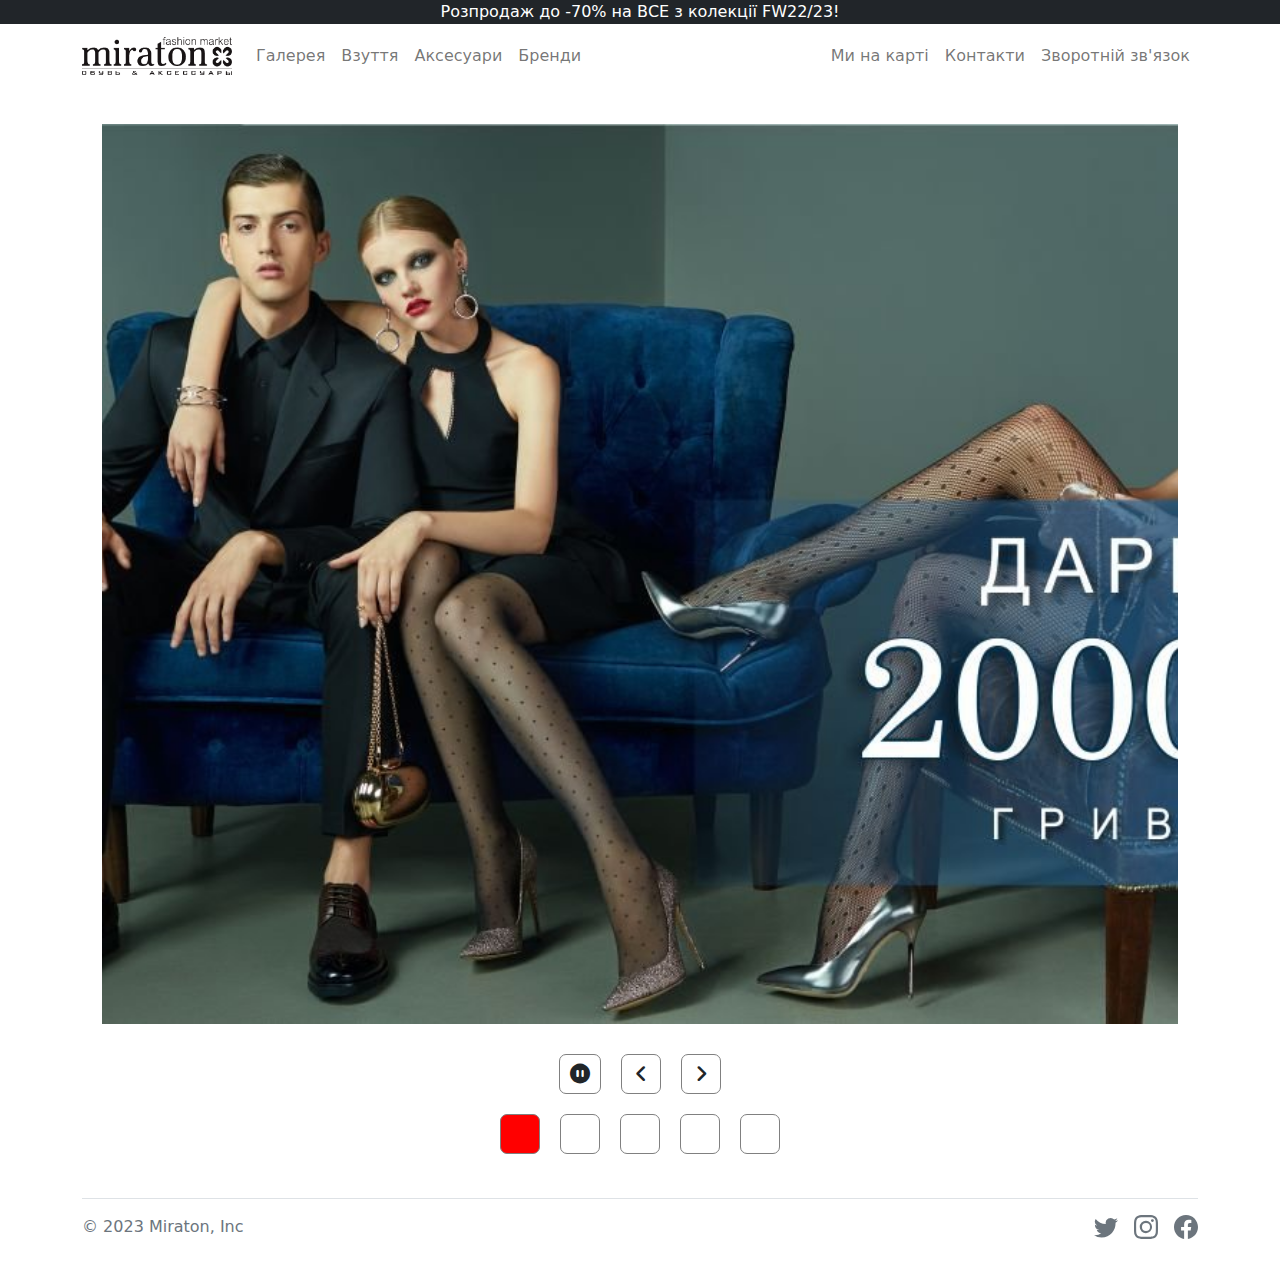
<file: Slider/index.html>
<!DOCTYPE html>
<html lang="en">

<head>
  <meta charset="UTF-8">
  <meta http-equiv="X-UA-Compatible" content="IE=edge">
  <meta name="viewport" content="width=device-width, initial-scale=1.0">
  <title>Miraton</title>
  <link rel="stylesheet" href="https://cdnjs.cloudflare.com/ajax/libs/font-awesome/6.2.1/css/all.min.css">
  <link rel="stylesheet" href="libs/bootstrap-5.2.3-dist/css/bootstrap.min.css">
  <link rel="stylesheet" href="assets/css/style.css">
</head>

<body>

  <header class="bg-dark text-white text-center mb-3">
    <div class="container">
      <div class="row">
        <div class="col">
          <div>Розпродаж до -70% на ВСЕ з колекції FW22/23!</div>
        </div>
      </div>
    </div>

    <nav class="navbar navbar-expand-lg navbar-white bg-white">
      <div class="container">
        <a class="navbar-brand" href="#">
          <img class="logo" src="assets/img/logo2.png" alt="">
        </a>
        <button class="navbar-toggler" type="button" data-bs-toggle="collapse" data-bs-target="#navbar-primary"
          aria-controls="navbar-primary" aria-expanded="false" aria-label="Toggle navigation">
          <span class="navbar-toggler-icon"></span>
        </button>
        <div class="collapse navbar-collapse" id="navbar-primary">
          <ul class="navbar-nav me-auto mb-2 mb-lg-0">

            <li class="nav-item">
              <a class="nav-link" href="#">Галерея</a>
            </li>
            <li class="nav-item">
              <a class="nav-link" href="#">Взуття</a>
            </li>
            <li class="nav-item">
              <a class="nav-link" href="#">Аксесуари</a>
            </li>
            <li class="nav-item">
              <a class="nav-link" href="#">Бренди</a>
            </li>
          </ul>

          <ul class="navbar-nav mb-2 mb-lg-0">
            <li class="nav-item">
              <a class="nav-link" href="#">Ми на карті</a>
            </li>
            <li class="nav-item">
              <a class="nav-link" href="#">Контакти</a>
            </li>
            <li class="nav-item">
              <a class="nav-link" href="#">Зворотній зв'язок</a>
            </li>
          </ul>
        </div>
      </div>
    </nav>
  </header>

  <div class="container">
    <div class="row">
      <div class="col" id="carousel">
        <div class="slides" id="slides-container">
          <div class="slide active"></div>
          <div class="slide"></div>
          <div class="slide"></div>
          <div class="slide"></div>
          <div class="slide"></div>
        </div>

        <div class="controls" id="controls-container">
          <div class="control control-pause" id="pause-btn">
            <i class="fas fa-pause-circle"></i>
          </div>
          <div class="control control-prev" id="prev-btn">
            <i class="fas fa-angle-left"></i>
          </div>
          <div class="control control-next" id="next-btn">
            <i class="fas fa-angle-right"></i>
          </div>
        </div>

        <div class="indicators" id="indicators-container">
          <div class="indicator active" data-slide-to="0"></div>
          <div class="indicator" data-slide-to="1"></div>
          <div class="indicator" data-slide-to="2"></div>
          <div class="indicator" data-slide-to="3"></div>
          <div class="indicator" data-slide-to="4"></div>
        </div>
      </div>
    </div>

    <div class="row">
      <div class="container">
        <footer class="d-flex flex-wrap justify-content-between align-items-center py-3 my-4 border-top">
          <div class="col-md-4 d-flex align-items-center">
            <span class="mb-3 mb-md-0 text-muted">© 2023 Miraton, Inc</span>
          </div>

          <ul class="nav col-md-4 justify-content-end list-unstyled d-flex">
            <li class="ms-3"><a class="text-muted" href="#"><svg xmlns="http://www.w3.org/2000/svg" width="24"
                  height="24" fill="currentColor" class="bi bi-twitter" viewBox="0 0 16 16">
                  <path
                    d="M5.026 15c6.038 0 9.341-5.003 9.341-9.334 0-.14 0-.282-.006-.422A6.685 6.685 0 0 0 16 3.542a6.658 6.658 0 0 1-1.889.518 3.301 3.301 0 0 0 1.447-1.817 6.533 6.533 0 0 1-2.087.793A3.286 3.286 0 0 0 7.875 6.03a9.325 9.325 0 0 1-6.767-3.429 3.289 3.289 0 0 0 1.018 4.382A3.323 3.323 0 0 1 .64 6.575v.045a3.288 3.288 0 0 0 2.632 3.218 3.203 3.203 0 0 1-.865.115 3.23 3.23 0 0 1-.614-.057 3.283 3.283 0 0 0 3.067 2.277A6.588 6.588 0 0 1 .78 13.58a6.32 6.32 0 0 1-.78-.045A9.344 9.344 0 0 0 5.026 15z" />
                </svg></a></li>
            <li class="ms-3"><a class="text-muted" href="#"><svg xmlns="http://www.w3.org/2000/svg" width="24"
                  height="24" fill="currentColor" class="bi bi-instagram" viewBox="0 0 16 16">
                  <path
                    d="M8 0C5.829 0 5.556.01 4.703.048 3.85.088 3.269.222 2.76.42a3.917 3.917 0 0 0-1.417.923A3.927 3.927 0 0 0 .42 2.76C.222 3.268.087 3.85.048 4.7.01 5.555 0 5.827 0 8.001c0 2.172.01 2.444.048 3.297.04.852.174 1.433.372 1.942.205.526.478.972.923 1.417.444.445.89.719 1.416.923.51.198 1.09.333 1.942.372C5.555 15.99 5.827 16 8 16s2.444-.01 3.298-.048c.851-.04 1.434-.174 1.943-.372a3.916 3.916 0 0 0 1.416-.923c.445-.445.718-.891.923-1.417.197-.509.332-1.09.372-1.942C15.99 10.445 16 10.173 16 8s-.01-2.445-.048-3.299c-.04-.851-.175-1.433-.372-1.941a3.926 3.926 0 0 0-.923-1.417A3.911 3.911 0 0 0 13.24.42c-.51-.198-1.092-.333-1.943-.372C10.443.01 10.172 0 7.998 0h.003zm-.717 1.442h.718c2.136 0 2.389.007 3.232.046.78.035 1.204.166 1.486.275.373.145.64.319.92.599.28.28.453.546.598.92.11.281.24.705.275 1.485.039.843.047 1.096.047 3.231s-.008 2.389-.047 3.232c-.035.78-.166 1.203-.275 1.485a2.47 2.47 0 0 1-.599.919c-.28.28-.546.453-.92.598-.28.11-.704.24-1.485.276-.843.038-1.096.047-3.232.047s-2.39-.009-3.233-.047c-.78-.036-1.203-.166-1.485-.276a2.478 2.478 0 0 1-.92-.598 2.48 2.48 0 0 1-.6-.92c-.109-.281-.24-.705-.275-1.485-.038-.843-.046-1.096-.046-3.233 0-2.136.008-2.388.046-3.231.036-.78.166-1.204.276-1.486.145-.373.319-.64.599-.92.28-.28.546-.453.92-.598.282-.11.705-.24 1.485-.276.738-.034 1.024-.044 2.515-.045v.002zm4.988 1.328a.96.96 0 1 0 0 1.92.96.96 0 0 0 0-1.92zm-4.27 1.122a4.109 4.109 0 1 0 0 8.217 4.109 4.109 0 0 0 0-8.217zm0 1.441a2.667 2.667 0 1 1 0 5.334 2.667 2.667 0 0 1 0-5.334z" />
                </svg></a></li>
            <li class="ms-3"><a class="text-muted" href="#"><svg xmlns="http://www.w3.org/2000/svg" width="24"
                  height="24" fill="currentColor" class="bi bi-facebook" viewBox="0 0 16 16">
                  <path
                    d="M16 8.049c0-4.446-3.582-8.05-8-8.05C3.58 0-.002 3.603-.002 8.05c0 4.017 2.926 7.347 6.75 7.951v-5.625h-2.03V8.05H6.75V6.275c0-2.017 1.195-3.131 3.022-3.131.876 0 1.791.157 1.791.157v1.98h-1.009c-.993 0-1.303.621-1.303 1.258v1.51h2.218l-.354 2.326H9.25V16c3.824-.604 6.75-3.934 6.75-7.951z" />
                </svg></a></li>
          </ul>
        </footer>
      </div>
    </div>
  </div>




  <script src="assets/js/main.js"></script>
</body>

</html>
</file>
<file: Slider/assets/css/style.css>
.logo
{
    width: 150px;
    height: 100%;
}

.slides
{
    position: relative;

    height: 100vh;
    margin: 20px;
    padding: 0;

    list-style-type: none;

    background: #000;
}

.slide
{
    font-size: 40px;

    position: absolute;
    top: 0;
    left: 0;

    width: 100%;
    height: 100%;
    padding: 40px;

    opacity: 0;
}

.active
{
    z-index: 0;

    opacity: 1;
}
*
{
    -webkit-box-sizing: border-box;
            box-sizing: border-box;
    margin: 0;
    padding: 0;
}

.slide
{
    font-size: 40px;

    -webkit-box-sizing: border-box;
            box-sizing: border-box;
    padding: 40px;

    color: #fff;
    background: #333;
}

.slide:nth-of-type(1)
{
    background: url(../img/image1.jpg);
    background-repeat: no-repeat;
    background-position: 50% 50%;
    background-size: cover;
}

.slide:nth-of-type(2)
{
    background: url(../img/image2.png);
    background-repeat: no-repeat;
    background-position: 50% 50%;
    background-size: cover;
}

.slide:nth-of-type(3)
{
    background: url(../img/image3.png);
    background-repeat: no-repeat;
    background-position: 50% 50%;
    background-size: cover;
}

.slide:nth-of-type(4)
{
    background: url(../img/image44.png);
    background-repeat: no-repeat;
    background-position: 50% 50%;
    background-size: cover;
}

.slide:nth-of-type(5)
{
    background: url(../img/image55.jpg);
    background-repeat: no-repeat;
    background-position: 50% 50%;
    background-size: cover;
}

.carousel
{
    margin: 20px;
}

.slides
{
    margin-bottom: 30px;
}

.indicators,
.controls
{
    display: -webkit-box;
    display: -ms-flexbox;
    display: flex;

    margin-bottom: 20px;

    -webkit-user-select: none;
       -moz-user-select: none;
        -ms-user-select: none;
            user-select: none;

    -webkit-box-pack: center;
    -ms-flex-pack: center;
    justify-content: center;
    gap: 20px;
}

.indicator,
.control
{
    font-size: 20px;

    display: -webkit-box;
    display: -ms-flexbox;
    display: flex;

    min-width: 40px;
    height: 40px;
    padding: .5em;

    cursor: pointer;

    border: 1px solid gray;
    border-radius: 7px;

    -webkit-box-align: center;
    -ms-flex-align: center;
    align-items: center;
    -webkit-box-pack: center;
    -ms-flex-pack: center;
    justify-content: center;
}

.indicator:hover,
.control:hover
{
    color: white;
    background-color: rgb(29, 28, 28);
}

.indicator.active
{
    color: #fff;
    background-color: red;
}

@media (max-width: 767.8px) and (min-width: 445px)
{
    .slide:nth-of-type(1)
    {
        background-position: -400px;
    }
    .slide:nth-of-type(2)
    {
        background-position: -50px;
    }
    .slide:nth-of-type(3)
    {
        background-position: -275px;
    }
    .slide:nth-of-type(4)
    {
        background-position: -275px;
    }
    .slide:nth-of-type(5)
    {
        background-position: -400px;
    }
}

@media (max-width: 444.8px)
{
    .slide:nth-of-type(1)
    {
        background-position: -500px;
    }
    .slide:nth-of-type(2)
    {
        background-position: -25px;
    }
    .slide:nth-of-type(5)
    {
        background-position: -150px;
    }
}
</file>
